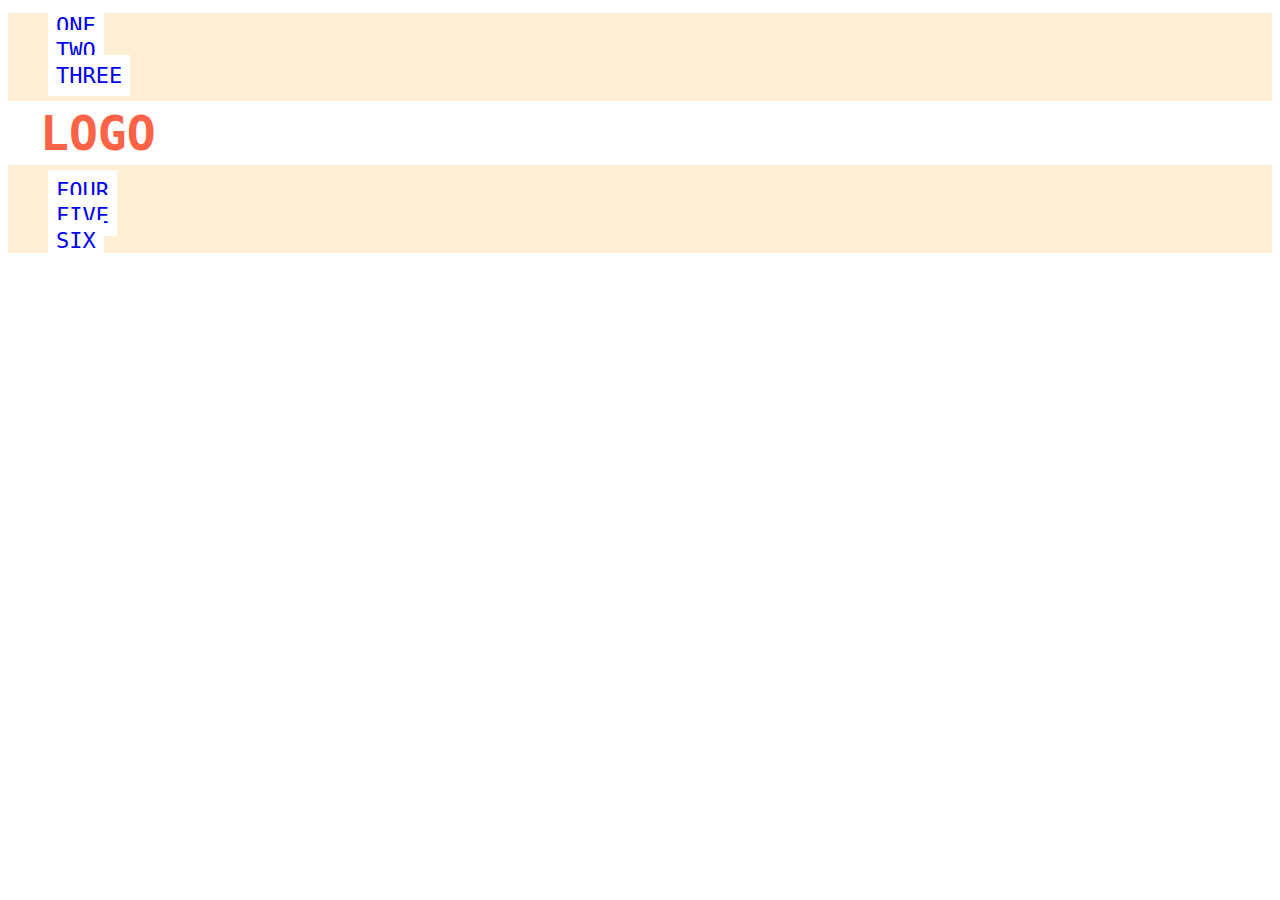
<file: flex/02-flex-header/index.html>
<!DOCTYPE html>
<ttml lang="en">
  <head>
    <meta charset="UTF-8">
    <meta http-equiv="X-UA-Compatible" content="IE=edge">
    <meta name="viewport" content="width=device-width, initial-scale=1.0">
    <title>Flex Header</title>
    <link rel="stylesheet" href="style.css">
  </head>
  <body>
    <div class="header">
      <div class="left-links">
        <ul>
          <li><a href="#">ONE</a></li>
          <li><a href="#">TWO</a></li>
          <li><a href="#">THREE</a></li>
        </ul>
      </div>
      <div class="logo">LOGO</div>
      <div class="right-links">
        <ul>
          <li><a href="#">FOUR</a></li>
          <li><a href="#">FIVE</a></li>
          <li><a href="#">SIX</a></li>
        </ul>
      </div>
    </div>
  </body>
</html>
</file>
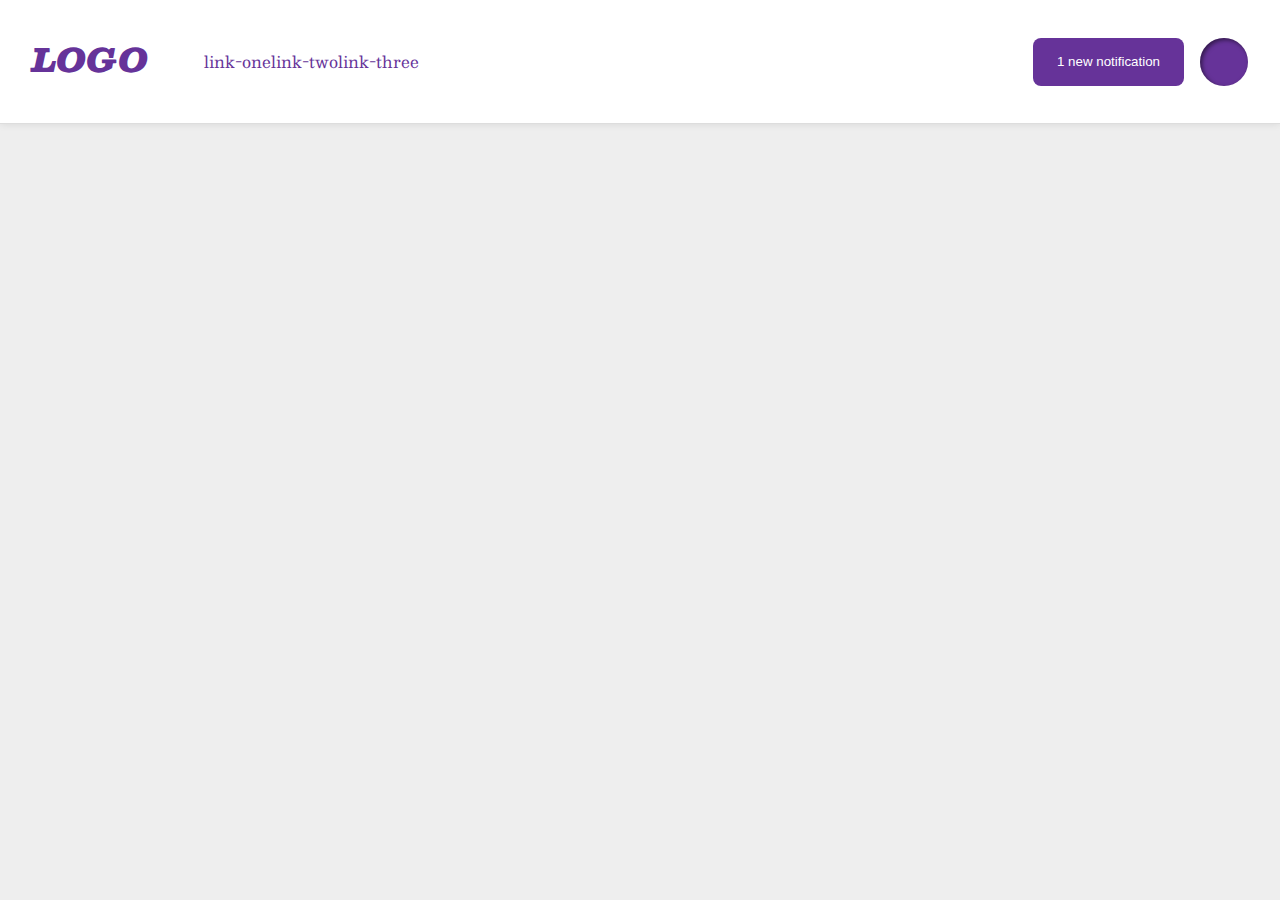
<file: flex/03-flex-header-2/index.html>
<!DOCTYPE html>
<html lang="en">
  <head>
    <meta charset="UTF-8">
    <meta http-equiv="X-UA-Compatible" content="IE=edge">
    <meta name="viewport" content="width=device-width, initial-scale=1.0">
    <title>Flex Header 2</title>
    <link rel="stylesheet" href="style.css">
  </head>
  <body>
    <div class="header">
      <div class="left">
        <div class="logo">
          LOGO
        </div>
        <ul class="links">
          <li><a href="google.com">link-one</a></li>
          <li><a href="google.com">link-two</a></li>
          <li><a href="google.com">link-three</a></li>
        </ul>
      </div>
      <div class="right">
      <button class="notifications">
        1 new notification
      </button>
      <div class="profile-image"></div>
      </div>
    </div>
  </body>
</html>
</file>
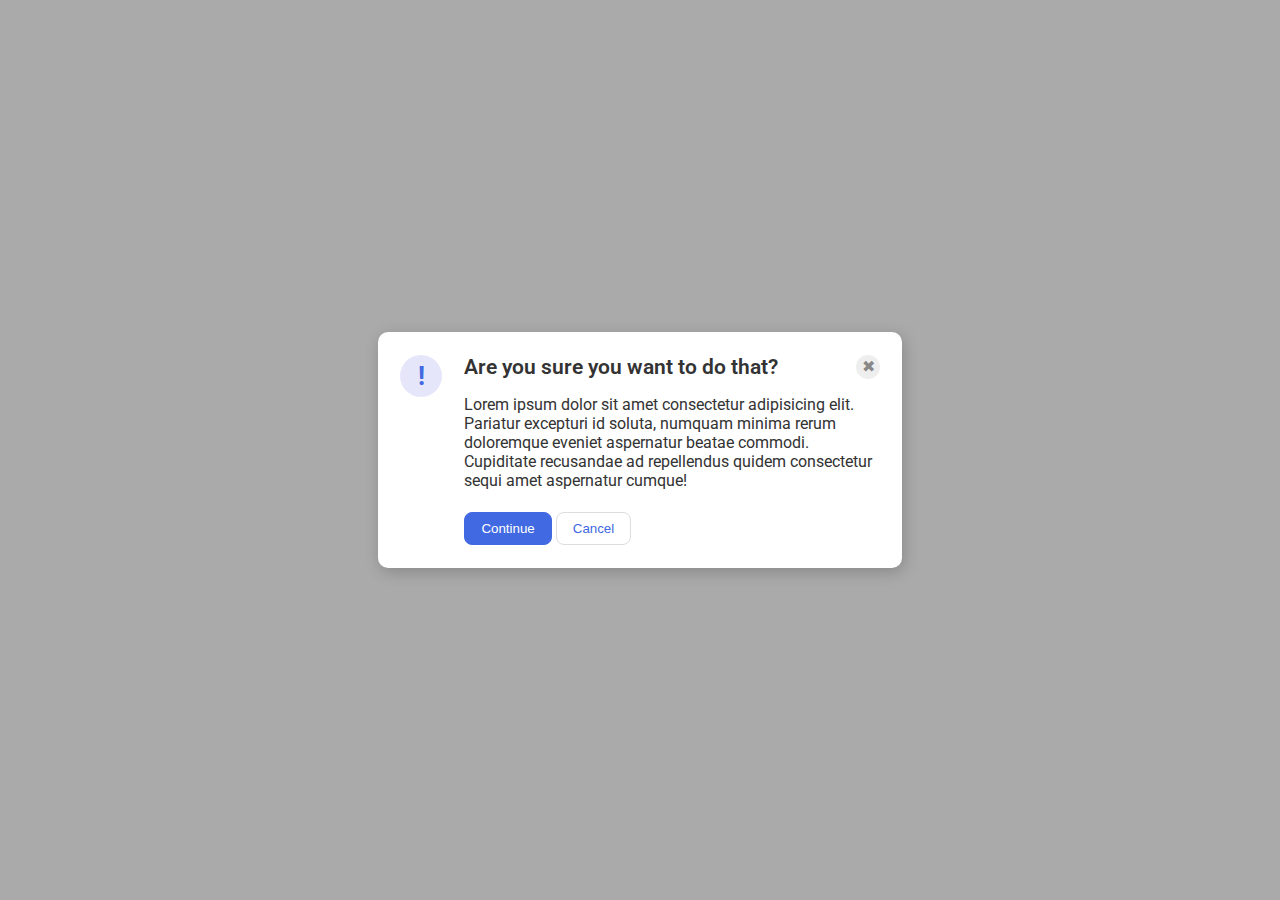
<file: flex/05-flex-modal/index.html>
<!DOCTYPE html>
<html lang="en">
  <head>
    <meta charset="UTF-8">
    <meta http-equiv="X-UA-Compatible" content="IE=edge">
    <meta name="viewport" content="width=device-width, initial-scale=1.0">
    <link rel="stylesheet" href="style.css">
    <title>Modal</title>
  </head>
  <body>
    <div class="modal">
        <div class="icon">!</div>
        <div class="container">
          <div class="header">Are you sure you want to do that?
            <div class="close-button">✖</div>
          </div>
          <div class="text">Lorem ipsum dolor sit amet consectetur adipisicing elit. Pariatur excepturi id soluta, numquam minima rerum doloremque eveniet aspernatur beatae commodi. Cupiditate recusandae ad repellendus quidem consectetur sequi amet aspernatur cumque!</div>
          <div class="buttons">
          <button class="continue">Continue</button>
          <button class="cancel">Cancel</button>
        </div>
      </div>
    </div>
  </body>
</html>
</file>
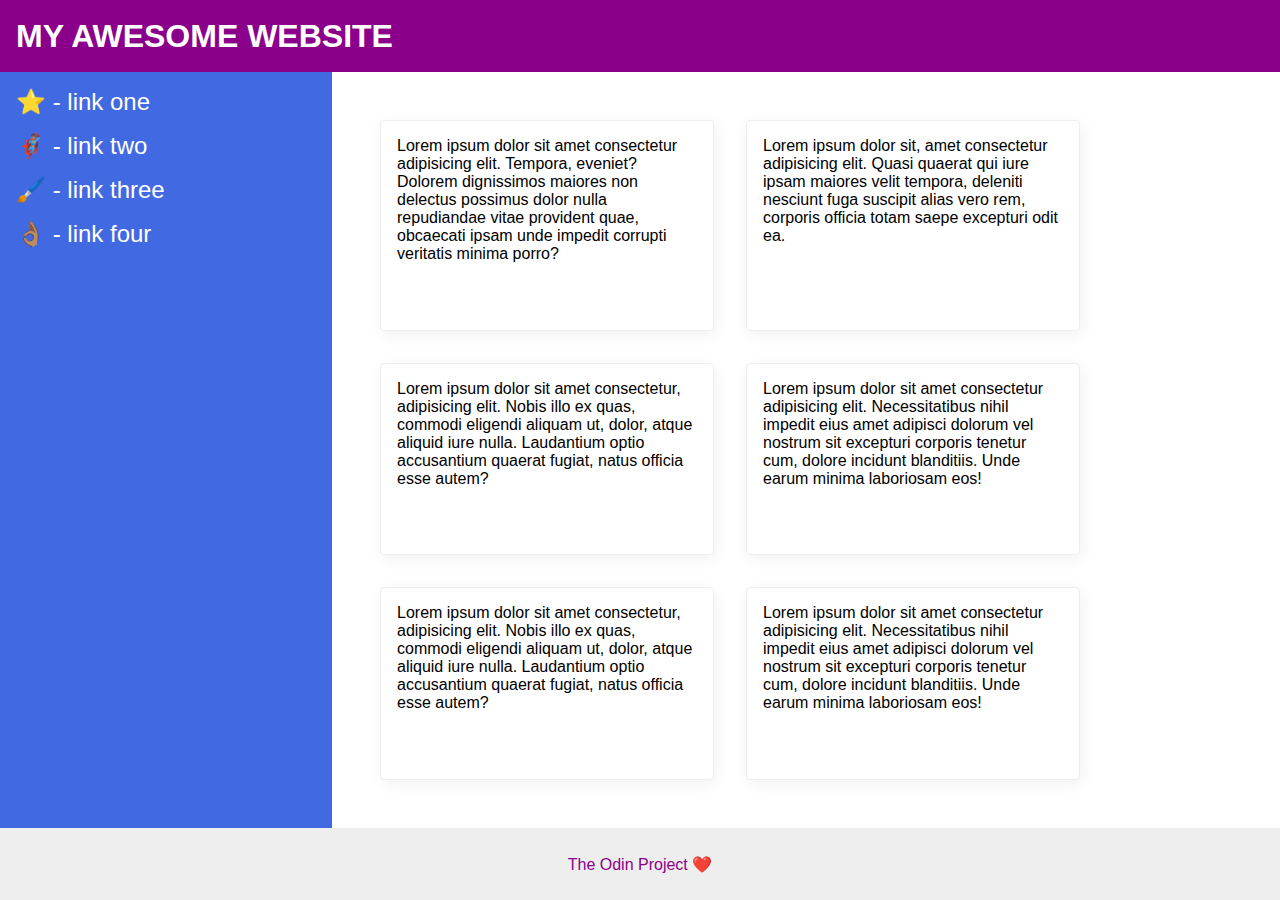
<file: flex/07-flex-layout-2/index.html>
<!DOCTYPE html>
<html lang="en">
  <head>
    <meta charset="UTF-8">
    <meta http-equiv="X-UA-Compatible" content="IE=edge">
    <meta name="viewport" content="width=device-width, initial-scale=1.0">
    <title>The Holy Grail</title>
    <link rel="stylesheet" href="style.css">
  </head>
  <body>
    <div class="header">
      MY AWESOME WEBSITE
    </div>
    <div class="body">
    <div class="sidebar">
      <ul>
        <li><a href="#">⭐ - link one</a></li>
        <li><a href="#">🦸🏽‍♂️ - link two</a></li>
        <li><a href="#">🖌️ - link three</a></li>
        <li><a href="#">👌🏽 - link four</a></li>
      </ul>
    </div>
    <div class="container">
    <div class="card">Lorem ipsum dolor sit amet consectetur adipisicing elit. Tempora, eveniet? Dolorem dignissimos maiores non delectus possimus dolor nulla repudiandae vitae provident quae, obcaecati ipsam unde impedit corrupti veritatis minima porro?</div>
    <div class="card">Lorem ipsum dolor sit, amet consectetur adipisicing elit. Quasi quaerat qui iure ipsam maiores velit tempora, deleniti nesciunt fuga suscipit alias vero rem, corporis officia totam saepe excepturi odit ea.</div>
    <div class="card">Lorem ipsum dolor sit amet consectetur, adipisicing elit. Nobis illo ex quas, commodi eligendi aliquam ut, dolor, atque aliquid iure nulla. Laudantium optio accusantium quaerat fugiat, natus officia esse autem?</div>
    <div class="card">Lorem ipsum dolor sit amet consectetur adipisicing elit. Necessitatibus nihil impedit eius amet adipisci dolorum vel nostrum sit excepturi corporis tenetur cum, dolore incidunt blanditiis. Unde earum minima laboriosam eos!</div>
    <div class="card">Lorem ipsum dolor sit amet consectetur, adipisicing elit. Nobis illo ex quas, commodi eligendi aliquam ut, dolor, atque aliquid iure nulla. Laudantium optio accusantium quaerat fugiat, natus officia esse autem?</div>
    <div class="card">Lorem ipsum dolor sit amet consectetur adipisicing elit. Necessitatibus nihil impedit eius amet adipisci dolorum vel nostrum sit excepturi corporis tenetur cum, dolore incidunt blanditiis. Unde earum minima laboriosam eos!</div>
    </div>
    </div>
    <div class="footer">
      The Odin Project ❤️
    </div>
  </body>
</html>
</file>
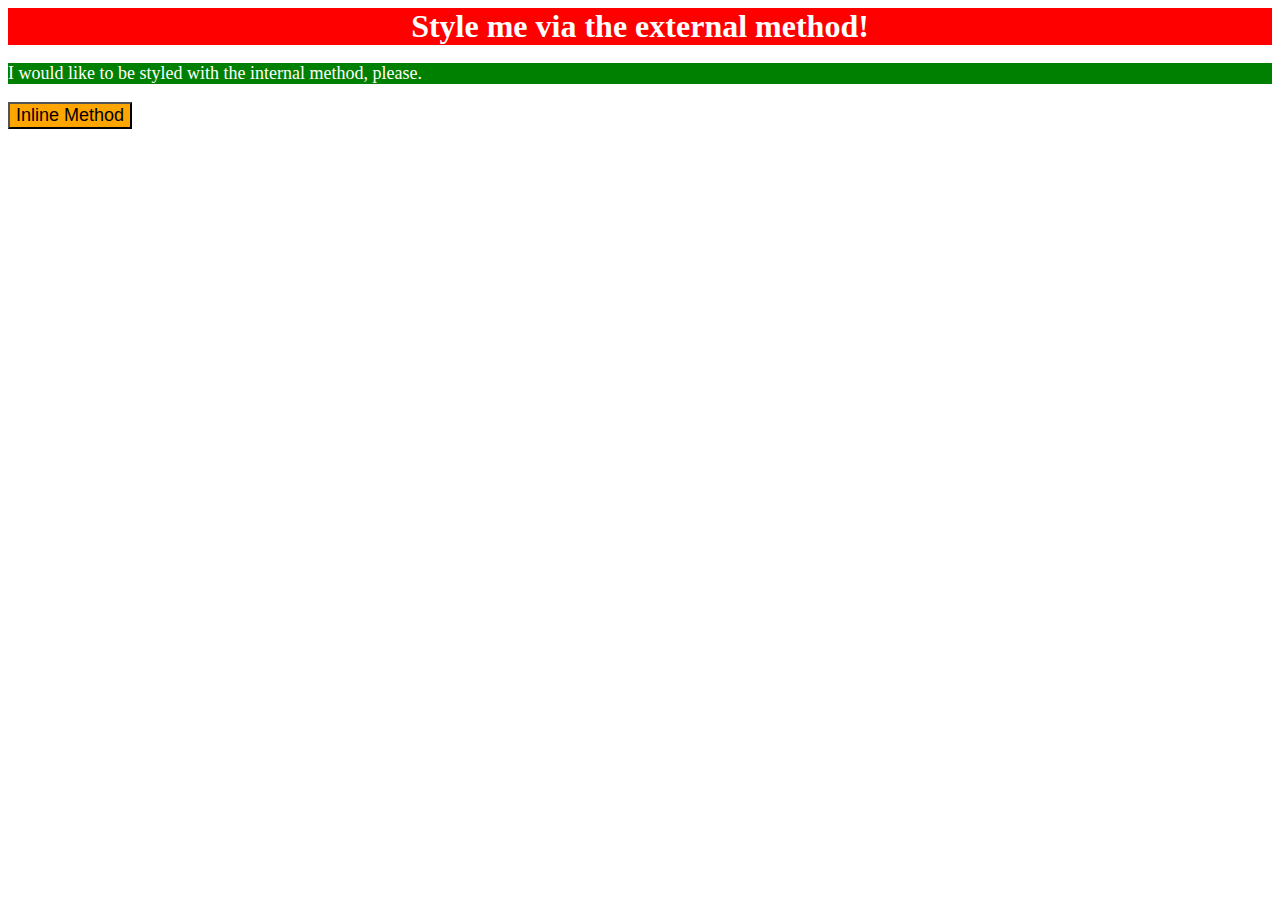
<file: foundations/01-css-methods/index.html>
<!DOCTYPE html>
<html lang="en">
  <head>
    <meta charset="UTF-8">
    <meta http-equiv="X-UA-Compatible" content="IE=edge">
    <meta name="viewport" content="width=device-width, initial-scale=1.0">
    <title>Methods for Adding CSS</title>
    <link rel="stylesheet" href="./styles.css">
    <style>
      p {
        background-color: green;
        color: white;
        font-size: 18px;
      }
    </style>
  </head>
  <body>
    <div>Style me via the external method!</div>
    <p>I would like to be styled with the internal method, please.</p>
    <button style="background-color: orange; font-size: 18px">Inline Method</button>
  </body>
</html>
</file>
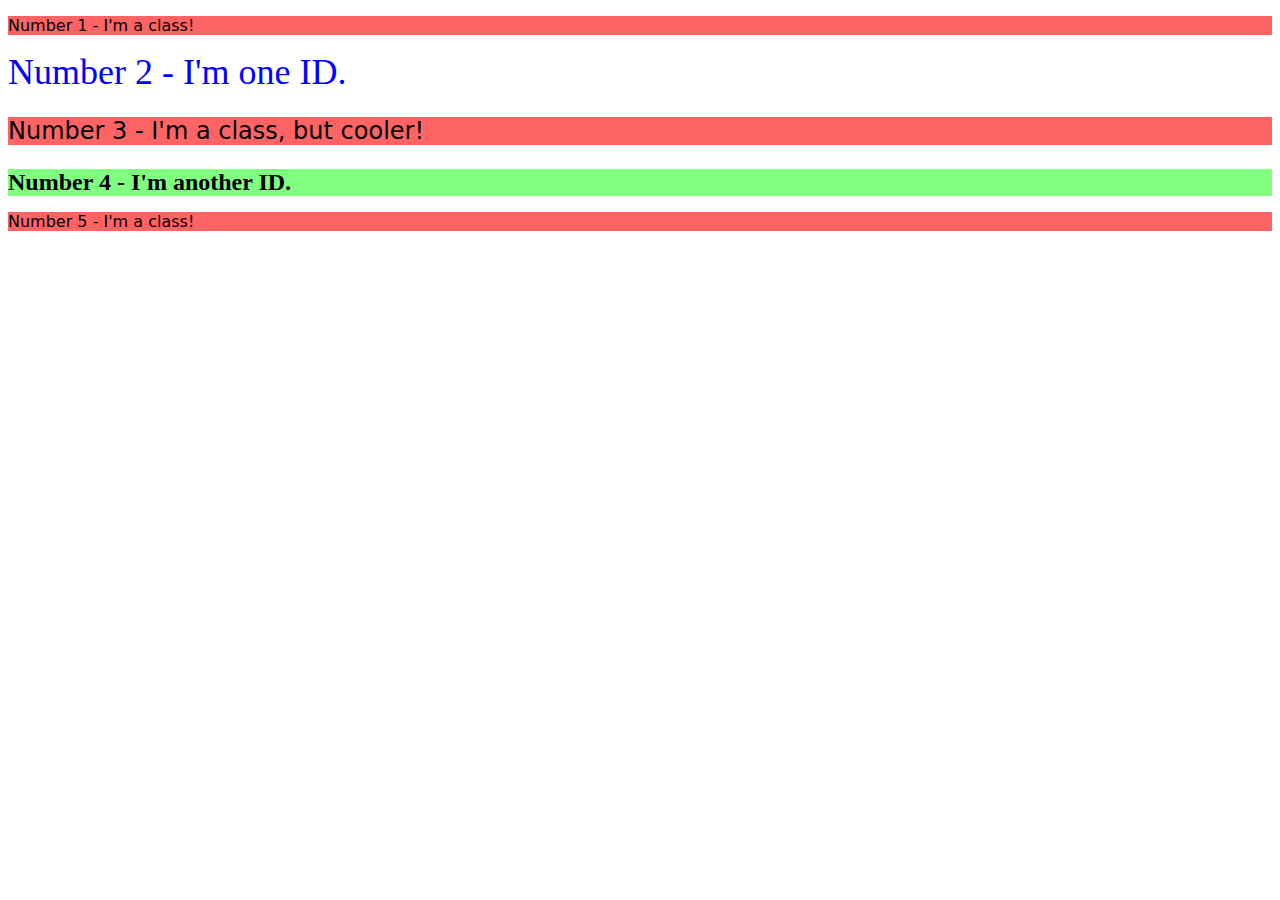
<file: foundations/02-class-id-selectors/index.html>
<!DOCTYPE html>
<html lang="en">
  <head>
    <meta charset="UTF-8">
    <meta http-equiv="X-UA-Compatible" content="IE=edge">
    <meta name="viewport" content="width=device-width, initial-scale=1.0">
    <title>Class and ID Selectors</title>
    <link rel="stylesheet" href="style.css">
  </head>
  <body>
    <p class="odd">Number 1 - I'm a class!</p>
    <div id="second">Number 2 - I'm one ID.</div>
    <p class="odd classodd2">Number 3 - I'm a class, but cooler!</p>
    <div id="four">Number 4 - I'm another ID.</div>
    <p class="odd">Number 5 - I'm a class!</p>
  </body>
</html>
</file>
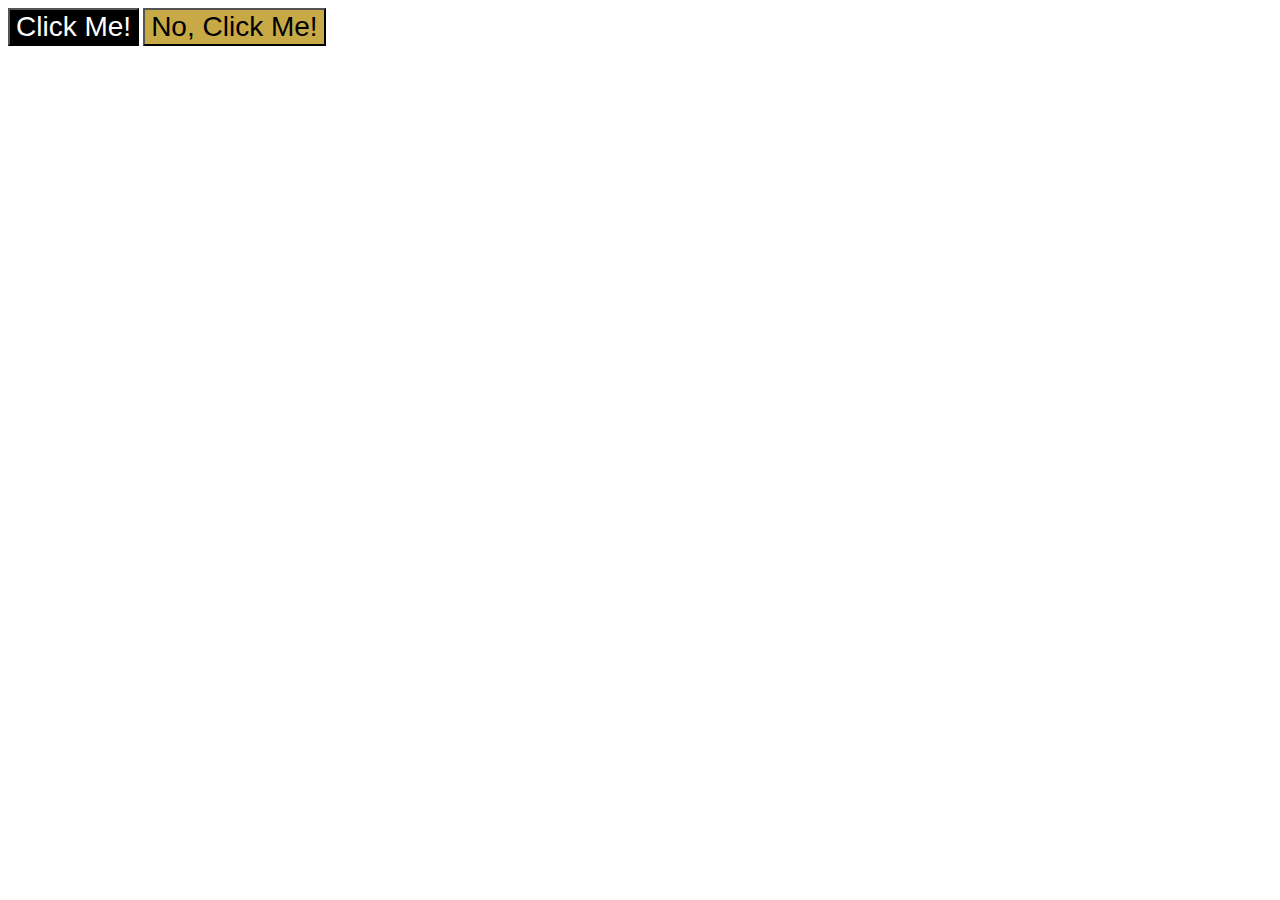
<file: foundations/03-grouping-selectors/index.html>
<!DOCTYPE html>
<html lang="en">
  <head>
    <meta charset="UTF-8">
    <meta http-equiv="X-UA-Compatible" content="IE=edge">
    <meta name="viewport" content="width=device-width, initial-scale=1.0">
    <title>Grouping Selectors</title>
    <link rel="stylesheet" href="style.css">
  </head>
  <body>
    <button class="first">Click Me!</button>
    <button class="second">No, Click Me!</button>
  </body>
</html>
</file>
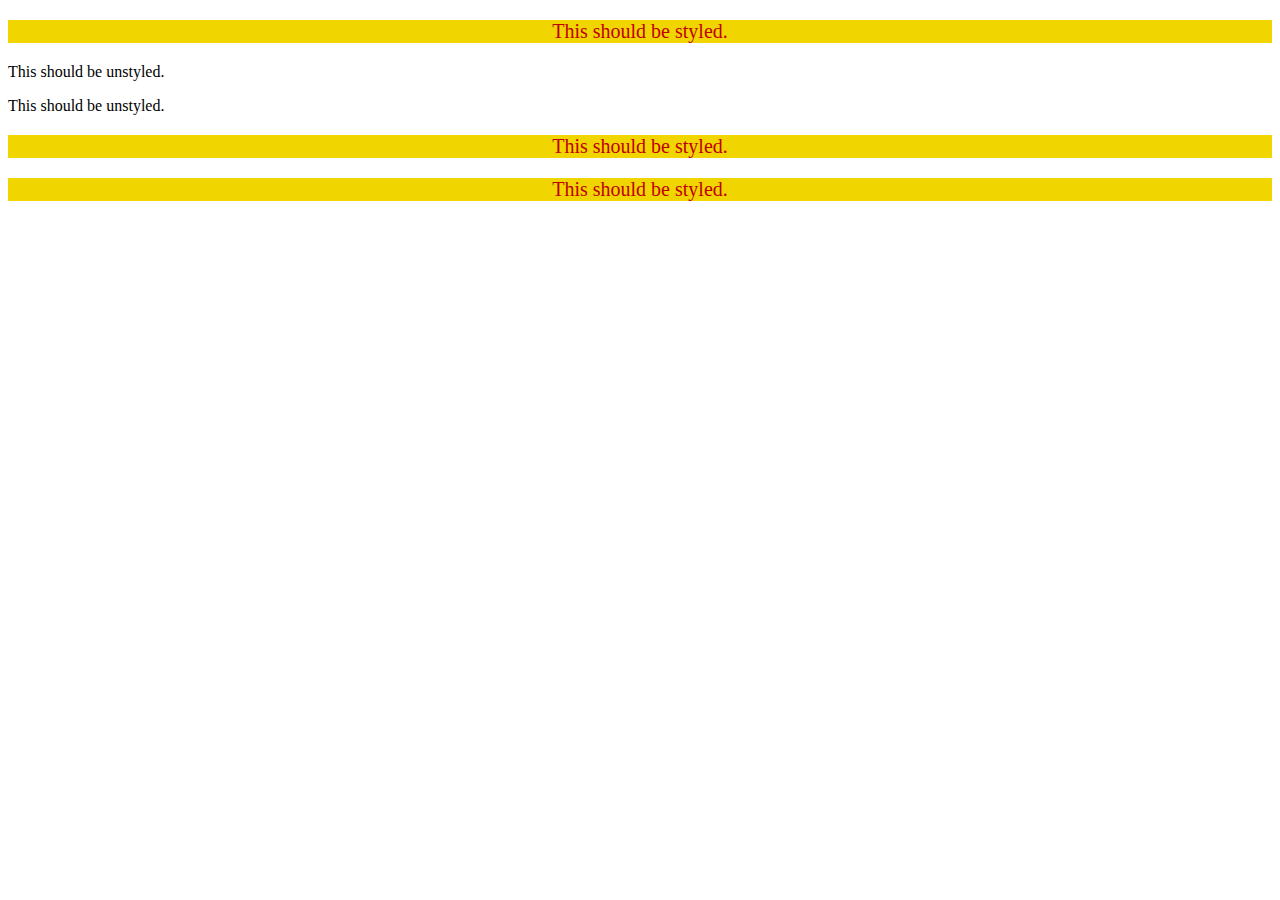
<file: foundations/05-descendant-combinator/index.html>
<!DOCTYPE html>
<html lang="en">
  <head>
    <meta charset="UTF-8">
    <meta http-equiv="X-UA-Compatible" content="IE=edge">
    <meta name="viewport" content="width=device-width, initial-scale=1.0">
    <title>Descendant Combinator</title>
    <link rel="stylesheet" href="style.css">
  </head>
  <body>
    <div class="container">
      <p class="text">This should be styled.</p>
    </div>
    <p class="text">This should be unstyled.</p>
    <p class="text">This should be unstyled.</p>
    <div class="container">
      <p class="text">This should be styled.</p>
      <p class="text">This should be styled.</p>
    </div>
  </body>
</html>
</file>
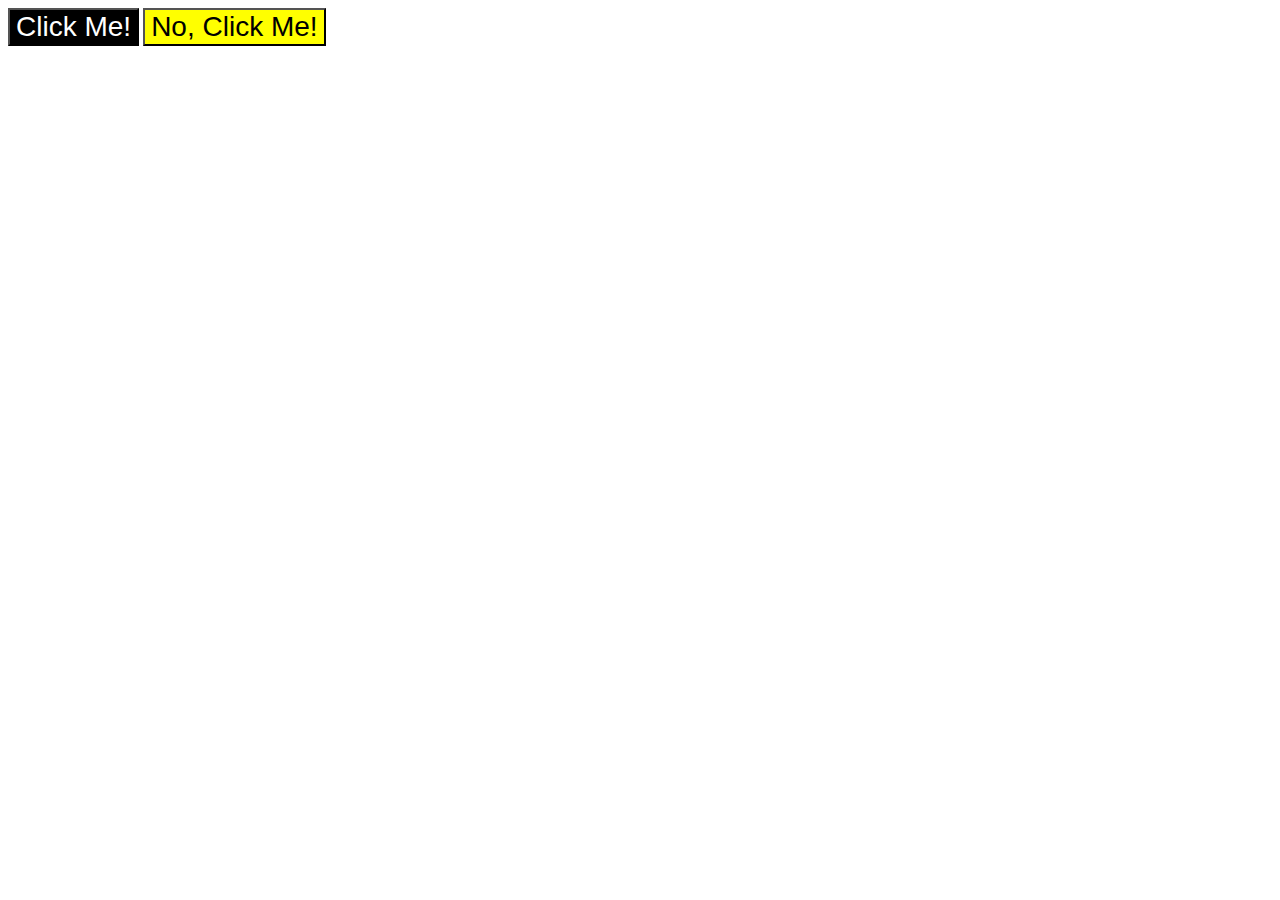
<file: foundations/03-grouping-selectors/solution/solution.html>
<tDOCTYPE html>
  <html lang="en">
  <head>
    <meta charset="UTF-8">
    <meta http-equiv="X-UA-Compatible" content="IE=edge">
    <meta name="viewport" content="width=device-width, initial-scale=1.0">
    <title>Grouping Selectors</title>
    <link rel="stylesheet" href="solution.css">
  </head>
  <body>
    <button class="inverted">Click Me!</button>
    <button class="fancy">No, Click Me!</button>
  </body>
</html>
</file>
<file: flex/02-flex-header/style.css>
.header  {
  font-family: monospace;
  background: papayawhip;
}

.logo {
  font-size: 48px;
  font-weight: 900;
  color: tomato;
  background: white;
  padding: 4px 32px;
}

ul {
  /* this removes the dots on the list items*/
  list-style-type: none;
}

a {
  font-size: 22px;
  background: white;
  padding: 8px;
  /* this removes the line under the links */
  text-decoration: none;
}
</file>
<file: flex/03-flex-header-2/style.css>
/* this is some magical font-importing.  
you'll learn about it later. */
@import url('https://fonts.googleapis.com/css2?family=Besley:ital,wght@0,400;1,900&display=swap');

body {
  margin: 0;
  background: #eee;
  font-family: Besley, serif;
}

.header {
  background: white;
  border-bottom: 1px solid #ddd;
  box-shadow: 0 0 8px rgba(0,0,0,.1);
  display: flex;
  justify-content: space-between;
  padding:2rem;
  align-items: center;
  gap: 1rem;
}

.profile-image {
  background: rebeccapurple;
  box-shadow: inset 2px 2px 4px rgba(0,0,0,.5);
  border-radius: 50%;
  width: 48px;
  height: 48px;
}

.logo {
  color: rebeccapurple;
  font-size: 32px;
  font-weight: 900;
  font-style: italic;
}

.left,
.right{
  display: flex;
  gap: 1rem;
}

button {
  border: none;
  border-radius: 8px;
  background: rebeccapurple;
  color: white;
  padding: 8px 24px;
}

a {
  /* this removes the line under our links */
  text-decoration: none;
  color: rebeccapurple;
}

ul {
  list-style-type: none;
  display: flex;
}
</file>
<file: flex/05-flex-modal/style.css>
@import url('https://fonts.googleapis.com/css2?family=Roboto:wght@400;700&display=swap');

html, body {
  height: 100%;
}

body {
  font-family: Roboto, sans-serif;
  margin: 0;
  background: #aaa;
  color: #333;
  /* I'll give you this one for free lol */
  display: flex;
  align-items: center;
  justify-content: center;
}

.modal {
  background: white;
  width: 480px;
  border-radius: 10px;
  box-shadow: 2px 4px 16px rgba(0,0,0,.2);
  padding: 1.4rem;
  display: flex;
  gap: 1.4rem;
}

.icon {
  color: royalblue;
  font-size: 26px;
  font-weight: 700;
  background: lavender;
  width: 42px;
  height: 42px;
  border-radius: 50%;
  display: flex;
  align-items: center;
  justify-content: center;
  flex-shrink: 0;
}

.right {
  display: flex;
  flex-direction: column;
  gap: 1.4rem;
}

.header {
  display: flex;
  align-items: center;
  justify-content:space-between;
  font-weight: 600;
  font-size: 1.3rem;
  margin-bottom: 1rem;
}

.text {
  margin-bottom: 1.4rem;
}

.close-button {
  background: #eee;
  border-radius: 50%;
  color: #888;
  font-weight: 400;
  font-size: 16px;
  height: 24px;
  width: 24px;
  display: flex;
  align-items: center;
  justify-content: center;
}

button {
  padding: 8px 16px;
  border-radius: 8px;
}

button.continue {
  background: royalblue;
  border: 1px solid royalblue;
  color: white;
}

button.cancel {
  background: white;
  border: 1px solid #ddd;
  color: royalblue;
}
</file>
<file: flex/07-flex-layout-2/style.css>
body {
  font-family: -apple-system, BlinkMacSystemFont, 'Segoe UI', Roboto, Oxygen, Ubuntu, Cantarell, 'Open Sans', 'Helvetica Neue', sans-serif;
  margin: 0;
  min-height: 100vh;
  display: flex;
  flex-direction: column;
}

.header {
  height: 72px;
  background: darkmagenta;
  color: white;
  font-size: 32px;
  font-weight: 900;
  display: flex;
  align-items: center;
  padding: 0 16px;
}

.body {
  flex: 1;
  display: flex;
}

.footer {
  height: 72px;
  background: #eee;
  color: darkmagenta;
  display: flex;
  align-items: center;
  justify-content: center;
}

.sidebar {
  width: 300px;
  background: royalblue;
  min-width: 300px;
  flex-shrink: 0;
  padding: 16px;
}

ul {
  list-style: none;
  margin: 0;
  padding: 0;
}

li {
  margin-bottom: 16px;
}

a {
  color: #fff;
  text-decoration: none;
  font-size: 24px;
}

.container {
  margin: 32px;
  display: flex;
  flex-wrap: wrap;
}

.card {
  border: 1px solid #eee;
  box-shadow: 2px 4px 16px rgba(0,0,0,.06);
  border-radius: 4px;
  padding: 16px;
  margin: 16px;
  width: 300px;
}
</file>
<file: foundations/01-css-methods/styles.css>
div {
	background-color: red;
	color: white;
	font-size: 32px;
	text-align: center;
	font-weight: bold;
}
</file>
<file: foundations/02-class-id-selectors/style.css>
.odd {
	background-color: rgb(255,100,100);
	font-family: Verdana, "DejaVu Sans", sans-serif;
}

.classodd2 {
	font-size: 24px;
}

#second {
	color: #0000ff;
	font-size: 36px;
}

#four {
	background-color: hsl(120, 100%, 75%);
	font-size: 24px;
	font-weight: bold;
}
</file>
<file: foundations/03-grouping-selectors/style.css>
.first,
.second {
	font-size: 28px;
	font-family: helvetica, "Times New Roman", sans-serif;
}

.first {
	background-color: hsl(0,0%,0%);
	color: #fff;
}

.second {
	background-color: rgb(199, 170, 70);
}
</file>
<file: foundations/05-descendant-combinator/style.css>
.container p {
	background-color: #f0d500;
	color: #bf0000;
	font-size: 20px;
	text-align: center;
}
</file>
<file: foundations/03-grouping-selectors/solution/solution.css>
.inverted,
.fancy {
  font-family: Helvetica, "Times New Roman", sans-serif;
  font-size: 28px;
}

.inverted {
  background-color: black;
  color: white;
}

.fancy {
  background-color: yellow;
}
</file>
